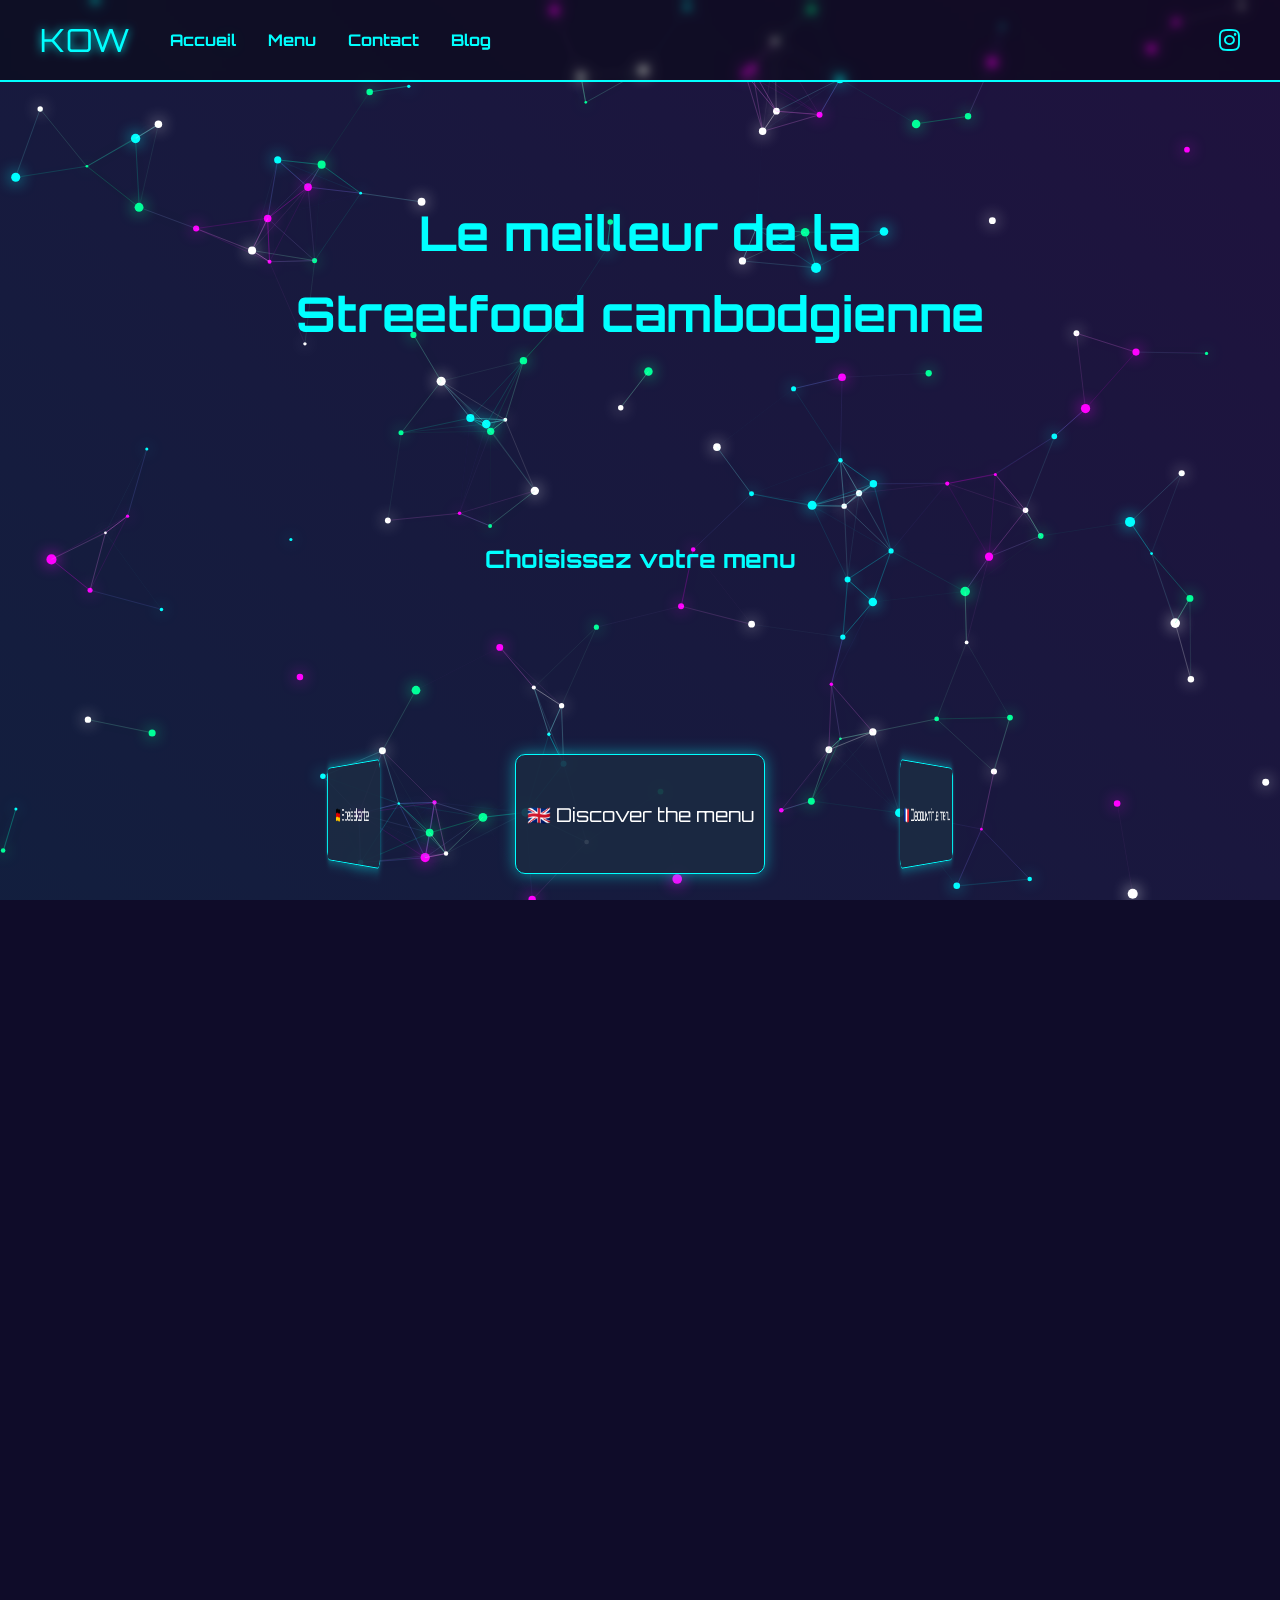
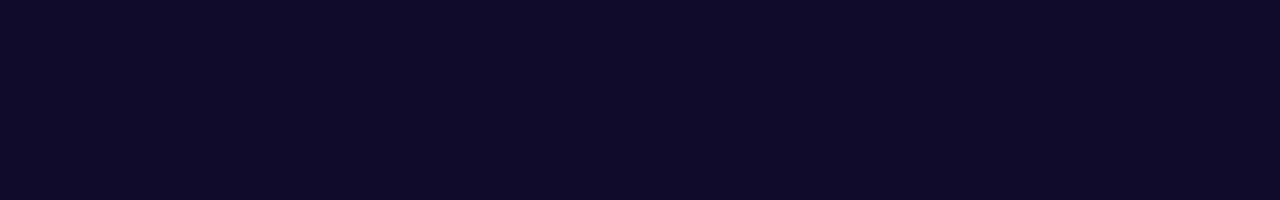
<file: index.html>
<!DOCTYPE html>
<html lang="fr">
<head>
  <meta charset="UTF-8" />
  <meta name="viewport" content="width=device-width, initial-scale=1.0"/>
  <title>KOW | Cambodian Foodstall</title>
  <link rel="stylesheet" href="style.css" />
  <link href="https://fonts.googleapis.com/css2?family=Orbitron:wght@500&display=swap" rel="stylesheet">
  <link rel="stylesheet" href="https://cdnjs.cloudflare.com/ajax/libs/font-awesome/6.0.0/css/all.min.css">
</head>
<body>
  <div class="bg-anim"></div>
  <canvas id="particles"></canvas>

  <header>
    <div class="header-inner">
      <a href="index.html" class="logo">KOW</a>
      <nav>
        <ul>
          <li><a href="index.html#accueil">Accueil</a></li>
          <li><a href="index.html#menu">Menu</a></li>
          <li><a href="contact.html">Contact</a></li>
          <li><a href="index.html#blog">Blog</a></li>
        </ul>
      </nav>
    </div>
    <a class="instagram" href="https://instagram.com/kowclub" target="_blank">
      <i class="fab fa-instagram"></i>
    </a>
  </header>

  <main>
    <section id="accueil" class="intro">
  <div class="intro-background"></div>
  <h1>Le meilleur de la</h1>
  <h1><span class="neon-glitch">Streetfood</span> cambodgienne</h1>
</section>

    <section id="menu" class="menu-carousel-3d">
      <h2>Choisissez votre menu</h2>
      <div class="carousel-3d-container">
        <div class="carousel-3d">
          <a href="menu-en.html" class="menu-item">🇬🇧 Discover the menu</a>
          <a href="menu-fr.html" class="menu-item">🇫🇷 Découvrir le menu</a>
          <a href="menu-es.html" class="menu-item">🇪🇸 Descubre el menú</a>
          <a href="menu-it.html" class="menu-item">🇮🇹 Vedi il menu</a>
          <a href="menu-kh.html" class="menu-item">🇰🇭 មើលម៉ឺនុយ</a>
          <a href="menu-de.html" class="menu-item">🇩🇪 Speisekarte</a>
        </div>
      </div>
      <div class="carousel-nav">
        <button class="carousel-prev"><i class="fas fa-chevron-left"></i> Précédent</button>
        <button class="carousel-next">Suivant <i class="fas fa-chevron-right"></i></button>
      </div>
    </section>
  </main>

  <script src="script.js"></script>

  <footer class="footer">
  <div class="footer-inner">
    <div class="footer-column">
      <h4>Heures d'ouverture :</h4>
      <p>Du lundi au samedi<br>de 11 h 30 à 23 h<br>(sans interruption)</p>
    </div>
    <div class="footer-column">
      <h4>Appelez-nous :</h4>
      <p>01 45 32 44 01</p>
      <a class="footer-insta" href="https://instagram.com/kowclub" target="_blank">
        <i class="fab fa-instagram"></i> @kowclub
      </a>
    </div>
    <div class="footer-column">
      <h4>L'adresse :</h4>
      <p>53 rue Basfroi<br>75011, Paris, France</p>
    </div>
  </div>
</footer>
</body>
</html>
</file>
<file: style.css>
* {
  margin: 0;
  padding: 0;
  box-sizing: border-box;
}

body {
  font-family: 'Orbitron', sans-serif;
  background: #0f0c29;
  color: #0ff;
  overflow-x: hidden;
  min-height: 100vh;
  position: relative;
  display: flex;
  flex-direction: column;
  justify-content: space-between;
}

.bg-anim {
  position: absolute;
  width: 200%;
  height: 200%;
  background: linear-gradient(45deg, rgba(0,255,255,0.1), rgba(255,0,255,0.1));
  animation: moveBg 15s linear infinite;
  z-index: -2;
}

@keyframes moveBg {
  from { transform: translate(0, 0); }
  to { transform: translate(-25%, -25%); }
}

#particles {
  position: fixed;
  top: 0;
  left: 0;
  width: 100%;
  height: 100%;
  z-index: -1;
  pointer-events: none;
}

header {
  width: 100%;
  padding: 20px 40px;
  display: flex;
  justify-content: space-between;
  align-items: center;
  background-color: rgba(0, 0, 0, 0.4);
  backdrop-filter: blur(5px);
  border-bottom: 2px solid #0ff;
  position: sticky;
  top: 0;
  z-index: 10;
}

.header-inner {
  display: flex;
  align-items: center;
  gap: 40px;
}

.logo {
  font-size: 2rem;
  color: #0ff;
  text-decoration: none;
  text-shadow: 0 0 10px #0ff;
}

nav ul {
  display: flex;
  list-style: none;
  gap: 2rem;
}

nav ul li a {
  color: #0ff;
  text-decoration: none;
  font-weight: bold;
  position: relative;
  transition: color 0.3s;
}

nav ul li a::after {
  content: "";
  position: absolute;
  left: 0;
  bottom: -4px;
  width: 0%;
  height: 2px;
  background: #0ff;
  transition: width 0.3s;
}

nav ul li a:hover::after {
  width: 100%;
}

nav ul li a:hover {
  color: #fff;
}

.instagram {
  font-size: 1.5rem;
  color: #0ff;
  transition: transform 0.3s, color 0.3s;
  text-decoration: none;
}

.instagram:hover {
  color: white;
  transform: scale(1.2);
}

main {
  padding: 20px;
  flex: 1;
}

.intro {
  text-align: center;
  padding: 100px 20px;
}

.intro h1 {
  font-size: 3rem;
  animation: neonPulse 2s ease-in-out infinite alternate;
  margin-bottom: 20px;
}

@keyframes neonPulse {
  from { text-shadow: 0 0 10px #0ff; }
  to { text-shadow: 0 0 25px #0ff, 0 0 35px #0ff; }
}

/* CARROUSEL 3D */
.menu-carousel-3d {
  padding: 80px 20px;
  text-align: center;
  perspective: 1000px;
}

.carousel-3d-container {
  position: relative;
  width: 100%;
  height: 400px;
  margin: 40px auto;
  perspective: 1000px;
}

.carousel-3d {
  width: 100%;
  height: 100%;
  position: relative;
  transform-style: preserve-3d;
  transition: transform 1s;
  will-change: transform;
}

.menu-item {
  position: absolute;
  width: 250px;
  height: 120px;
  left: 50%;
  top: 50%;
  margin-left: -125px;
  margin-top: -60px;
  line-height: 120px;
  font-size: 1.2rem;
  color: white;
  text-align: center;
  background: rgba(27, 42, 65, 0.9);
  border: 1px solid #0ff;
  border-radius: 10px;
  box-shadow: 0 0 15px rgba(0, 255, 255, 0.5);
  transition: all 0.5s ease;
  backface-visibility: hidden;
  text-decoration: none;
  transform-style: preserve-3d;
}

.menu-item:hover {
  background: rgba(0, 255, 255, 0.9);
  color: #000;
  box-shadow: 0 0 25px #0ff;
  filter: brightness(1.1);
}

.carousel-nav {
  margin-top: 30px;
  display: flex;
  justify-content: center;
  gap: 20px;
}

.carousel-nav button {
  background: rgba(0, 255, 255, 0.2);
  border: 2px solid #0ff;
  color: #0ff;
  padding: 10px 20px;
  border-radius: 5px;
  cursor: pointer;
  font-family: 'Orbitron', sans-serif;
  transition: all 0.3s;
}

.carousel-nav button:hover {
  background: #0ff;
  color: #000;
}

/* Menu page styles */
.menu-section {
  max-width: 1200px;
  margin: 0 auto 60px;
  padding: 0 20px;
}

.menu-section h2 {
  text-align: center;
  margin-bottom: 30px;
  font-size: 2rem;
  color: #0ff;
  text-shadow: 0 0 10px #0ff;
}

.item {
  display: flex;
  flex-wrap: wrap;
  align-items: center;
  background-color: rgba(255, 255, 255, 0.05);
  border: 1px solid #0ff;
  border-radius: 10px;
  margin: 20px auto;
  padding: 20px;
  gap: 20px;
  transition: transform 0.3s, box-shadow 0.3s;
  max-width: 900px;
}

.item:hover {
  transform: translateY(-5px);
  box-shadow: 0 10px 20px rgba(0, 255, 255, 0.2);
}

.item img {
  width: 200px;
  height: 150px;
  object-fit: cover;
  border-radius: 10px;
  border: 1px solid #0ff;
}

.item .details {
  flex: 1;
  min-width: 200px;
}

.item .details h3 {
  margin: 0;
  font-size: 1.5em;
  color: #fff;
}

.item .details p {
  margin: 5px 0;
  color: #ccc;
}

.item .details .price {
  font-weight: bold;
  color: #0ff;
}

/* CONTACT PAGE */
.contact-container {
  display: flex;
  max-width: 1000px;
  margin: 100px auto;
  background: rgba(255, 255, 255, 0.03);
  border: 1px solid #0ff;
  border-radius: 10px;
  box-shadow: 0 0 30px rgba(0, 255, 255, 0.1);
  overflow: hidden;
  flex-wrap: wrap;
}

.contact-image {
  flex: 1 1 300px;
  background: rgba(0, 0, 0, 0.3);
  display: flex;
  align-items: center;
  justify-content: center;
}

.contact-image img {
  width: 100%;
  height: 100%;
  object-fit: cover;
}

.contact-form-wrapper {
  flex: 1 1 400px;
  padding: 40px;
  display: flex;
  flex-direction: column;
  justify-content: center;
}

.contact-form-wrapper h1 {
  font-size: 2.5rem;
  color: #0ff;
  margin-bottom: 20px;
  text-shadow: 0 0 10px #0ff;
}

.contact-form-wrapper .intro-text {
  color: #ccc;
  margin-bottom: 30px;
}

.contact-form {
  display: flex;
  flex-direction: column;
  gap: 20px;
}

.contact-form label {
  color: #0ff;
  font-weight: bold;
  text-align: left;
}

.contact-form input,
.contact-form textarea {
  padding: 10px;
  border: 1px solid #0ff;
  border-radius: 5px;
  background: rgba(0, 0, 0, 0.6);
  color: #fff;
  font-family: 'Orbitron', sans-serif;
}

.contact-form button {
  padding: 12px;
  border: none;
  background: #0ff;
  color: #000;
  font-weight: bold;
  border-radius: 5px;
  cursor: pointer;
  transition: background 0.3s;
}

.contact-form button:hover {
  background: white;
  color: #000;
}

/* FOOTER */
.footer {
  background: rgba(0, 255, 255, 0.05);
  border-top: 1px solid #0ff;
  color: #0ff;
  text-align: center;
  padding: 40px 20px;
  font-family: 'Orbitron', sans-serif;
}

.footer-inner {
  max-width: 1000px;
  margin: 0 auto;
  display: flex;
  flex-wrap: wrap;
  justify-content: space-between;
  gap: 40px;
}

.footer-column {
  flex: 1 1 250px;
  text-align: center;
}

.footer-column h4 {
  color: #0ff;
  font-size: 1.2rem;
  margin-bottom: 10px;
  text-shadow: 0 0 5px #0ff;
}

.footer-column p {
  color: #ccc;
  margin: 5px 0;
}

.footer-insta {
  display: inline-block;
  margin-top: 10px;
  color: #ff00ff;
  font-weight: bold;
  text-decoration: none;
  transition: color 0.3s, transform 0.3s;
}

.footer-insta i {
  margin-right: 5px;
}

.footer-insta:hover {
  color: white;
  transform: scale(1.05);
}

/* RESPONSIVE */
@media (max-width: 768px) {
  header {
    padding: 15px 20px;
    flex-direction: column;
    gap: 15px;
  }

  .header-inner {
    width: 100%;
    justify-content: space-between;
  }

  nav ul {
    gap: 1rem;
    flex-wrap: wrap;
    justify-content: center;
  }

  .logo {
    font-size: 1.5rem;
  }

  .intro h1 {
    font-size: 2rem;
  }

  .carousel-3d-container {
    height: 300px;
  }

  .menu-item {
    width: 200px;
    height: 80px;
    line-height: 80px;
    margin-left: -100px;
    margin-top: -40px;
  }

  .item {
    flex-direction: column;
    text-align: center;
  }

  .item img {
    width: 100%;
    height: auto;
  }

  .contact-container {
    flex-direction: column;
  }

  .contact-image {
    height: 250px;
  }

  .contact-form-wrapper {
    padding: 20px;
  }

  .footer-inner {
    flex-direction: column;
    align-items: center;
  }
}

/* PAGE FULL HEIGHT FIX */
html, body {
  height: 100%;
  overflow-x: hidden;
}

body::after {
  content: none !important;
}

canvas#particles {
  position: fixed;
  top: 0;
  left: 0;
  pointer-events: none;
  z-index: -1;
}

* {
  max-height: 100000px;
}
</file>
